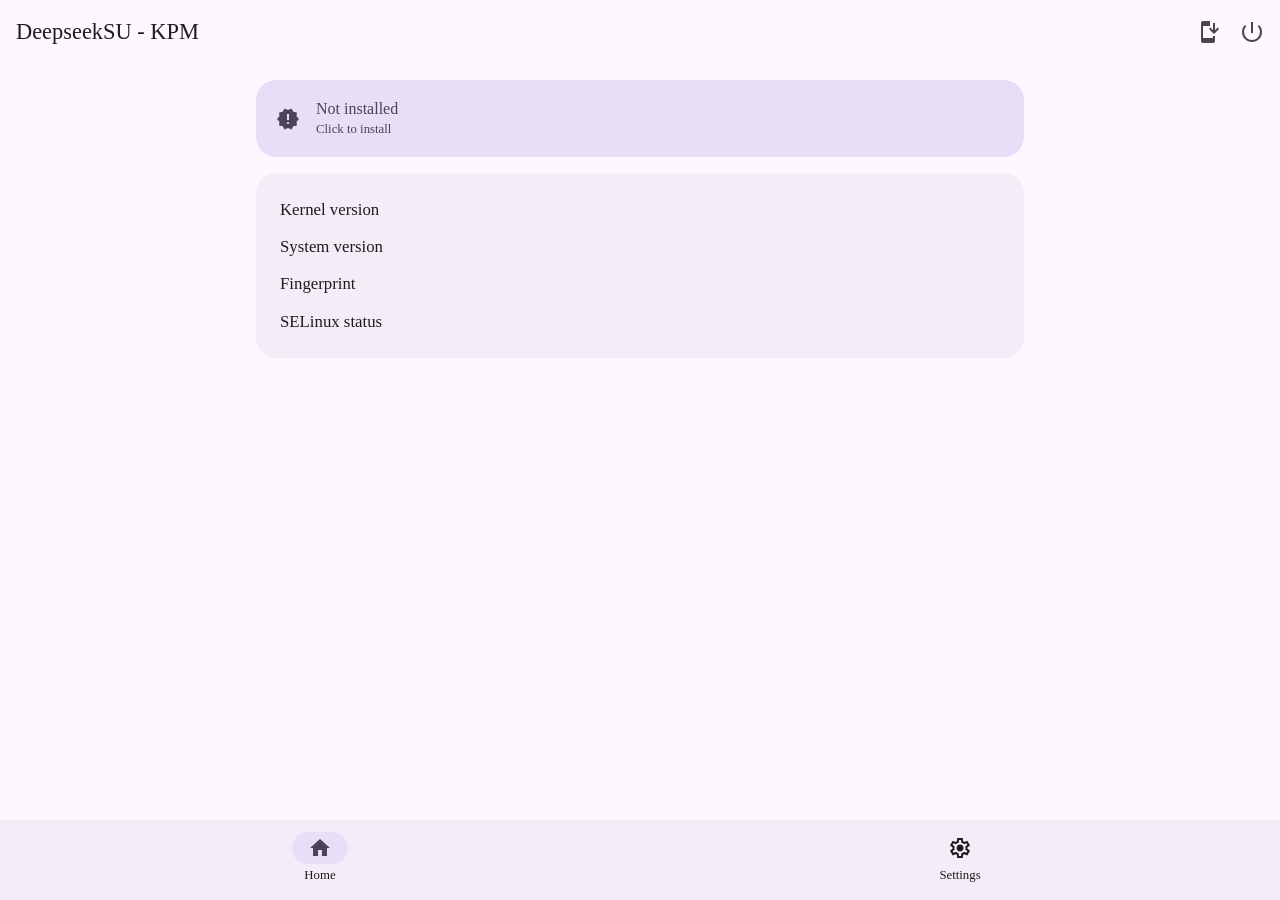
<file: manager/app/src/main/assets/kpmwebui/index.html>
<!doctype html><html lang="en"><head><meta charset="UTF-8"><meta name="viewport" content="width=device-width,initial-scale=1"><title>DeepseekSU</title><script type="module" crossorigin src="./assets/index-kOEYBfZC.js"></script><link rel="stylesheet" crossorigin href="./assets/index-Dz91ZdOE.css"></head><body><div id="splash" class="splash"><div class="splash-icon"><svg xmlns="http://www.w3.org/2000/svg" viewBox="0 0 1024 1024"><path d="M516.6 174.8c-14.6-.3-26.8 1.6-38.6 5.2-14 4.2-26.2 10.2-37.8 19.2-32.7 28-37.7 68.9-41.2 109.3-2.6 32.7-7.9 66.5-22.7 96.2-2.7 5-4.7 9.8-6.3 15.3l5.6 3a56 56 0 0 1 25.9 34.6q1.1 5 3.5 9.4a242 242 0 0 0 28-82q13.4 7.5 26 16 11.4 8.4 24 15a47 47 0 0 0 33.7.9c12.8-4.3 24.8-10.6 36.8-16.6 16.7-8.3 16.7-8.3 33.5-16.3 0 5.4 0 5.4 6.9 27.5l1 3.3A168 168 0 0 0 604 438c17.2-4.5 23.2-12 39.7-1.2 15.8 9.4 20.5 11.4 18 30.6-1.7 18.4-.6 28.2-2.8 41.4-3.8 18.8 19.8 7.9 45 21.7 1.5 3 1.5 3 1.1 6.5-6.4 14.2-12.1 18-17 21a153 153 0 0 1-35.7 15q-10 3.2-20.4 5.7-8.2 1.7-16.2 4.4c-12.8 4.6-25.7 11.7-31.8 24.6a43 43 0 0 0 2 28.3 63 63 0 0 0 30.4 25.2c1.2.3-2.2 44.5-17 49.6-7.4 2.7-26.9 11.3-47.3 19.2l-36 14V602c7.4-.6 150.3-44.2 167.6-54.7 4.5-3.2 6.5-4.7 7.4-10.3-7.4-2.1-32.8-9-42-8-2 3-2 3-3 10l9.8 2.6c-.7 5.3-13 8.3-18.5 10 .7-8.8-.8-19.8 3.7-27.7 7-10.3 8-19 8-31.3-.1-10.6 3-29 1-37.6-1-1.2-14-11.3-21.4-12.6-5.7 1-13.5 1.2-18.2 4.9q-6.6 8.1-13.3 16l-4.6 5.4-6 6.9c-8 8.5-9.9 15.6-10.9 27-.7 4.8-.7 4.8-3.6 9.4l-19-1a43 43 0 0 0-3 11c4.2 2.1 7.5 2.3 14 2a26 26 0 0 1-6 9c-4 .8-8 .5-12 0l1 7c.7 9.3.7 9.3-3 18l.4-11.2c-.4-3.4-1.7-8.8-6.4-8.8q.9-6.4 3-12.5c3.2-10 4.8-20.8 11.5-29.1 4.6-4.3 4.6-4.3 10-23.3 4-15.7 7.4-39.8-5.5-51.1-4.6-1.2-8.8 2.5-11.4 6l-3.4 4c-6.8 7.5-14.7 15-18.4 24.5-2.7 7.4-4.7 15-5.1 22.8a96 96 0 0 1-5 27.7l-2.4 7.2c-1.6 5.8-2.3 10.7-7.7 13.7-7.8 1.7-10.6 10-12.6 16.9-10.4 38 6.3-23.6-4 14.2-2-2.7-1.7-5.9-2-9q-.9-6.6 0-13a25 25 0 0 1 12-11c2.5-.7 3-.6 3-3-11.9-3-23-5.6-35.3-5.2l-2.7.2q.1-6.7-.7-13.4c-.9-7.7-1.5-14-2-23-.3-3.8-.8-7.3.7-10.9 1.8-3.1 1.5-7.2 1-10.7-1.6-2.7-3-4.7-3.6-7.8-1.4-9.3-1.6-19-5.7-27.7a13 13 0 0 0-8.4-5.6c-3.3.1-3.3.1-6.3 2.1-4.1 5.4-4.6 10.2-5 16.9-.3 7 0 14.4-2 21.2-1.5 3.8-2 8 0 11.6 7.8 15.3 6 32.6 7 49.3-10.7-4.4-4.7-1.2-4.8-10-.2-26.4-27.5 18.6-42.2-6-.8-3.4-1.6-5.7-.1-8.9a54 54 0 0 0 2.1-37.8 50 50 0 0 0-29-28.3 47 47 0 0 0-20.6-3.4c-3.5.4-5 .9-7.4 3.4-.5 3.3-.4 5.2 1.2 8.1C341 445.9 348 454 350 464a17 17 0 0 1-6 9c-4.8.8-9.2.7-14 0-7.7-9.2-11.5-20.5-17-31-3.3-.2-3.3-.2-7 0-6.6 3.9-9.6 12.6-11.9 19.6A54 54 0 0 0 300 502c8.8 13.8 20.9 18.7 36.1 23l3.2.8c3.3 1.5 4.2 3 5.7 6.2-16.5 6.4-30 9.8-37 13l-1 3a71 71 0 0 0 34.3 17c35.2 8.6 28.5 8.4 51.7 13l1 53c8.2 0 22.8-12 32-8.2a222 222 0 0 0 26 20.2c1.8-16.2 1-32.7 1-49 15.3 3.9 30.3 8.4 46 10v141c-1.3-.5-26.2-9-96.6-30-31.9-9.6-52.6-16.4-72.4-22-2.3-21.3-.6-33.1-3-45l-16-1q0 15.3.6 30.4c.5 8.9.5 17.8 1.4 26.6 4.7 4.1 11.7 5.3 17.6 7.2 5.4 1.7 10.7 3.5 16.3 4.4 1.4.2 42.1 51.8 42.1 64.4-5.4-4.8-11-9.6-15.7-15a460 460 0 0 1-27.4-33.4c-3-4.3-5.6-7.8-10.2-10.4-9.8-3.7-20.7-4.7-29.7-10.2-2-3.2-3-5.6-3.4-9.4a691 691 0 0 0-1.3-42.2c-.3-6.4-1.2-10.2-5.7-15-7.2-6.7-16-14.5-30.4-14.9-8 .4-12.4 2.4-18 8.2-6.4 7.6-7.6 13-7.3 23 .2 5.2-10.5-7-30-1.5a23 23 0 0 0-12.2 12.4c-3.6 12.8 1.4 25.5 7.3 36.7 1.6 2.8-10.8 4.1-16 17.7-1 7.4.2 14.1 4.7 20.3 15 21.4 41.5 30.3 64.1 41.6 29.7 15.3 59.6 30 92 38.6q9 2.4 18.5 2.7c5 0 9.9 0 14.7-1.2 15.4-6.1 19.6-12.1 22-19q11.4 1.6 22.7 3.5a479 479 0 0 0 158.1.8q6.6-1 13-1.7c3.3 0 3.3 0 5.2 2.4 5.2 9 11.4 14.8 21 19 35.8 14.8 65-5.6 98.7-18.4 23.7-8.9 50.5-23.5 85.3-42.7a64 64 0 0 0 23.6-19.6A28 28 0 0 0 835 733c-4-9.2-13.4-13.9-19-16q4.3-8.1 7-17c2.8-15.7-1.7-22.8-9-29.5-11.6-10.4-27-5.1-41-3.5a45 45 0 0 0-4.2-15.8Q763 641.3 752 638c-11.7-1.5-20.5 3-30.3 8.8a63 63 0 0 1-7.7 4.2c-13 1.8-24.6-18-46.9-6.3-14.4 9-14.4 9-22.3 42.5-7.7 33.2-15.9 68.3-38.8 94.8-.2-7.4 1.6-14 4-21 11.2-30.3 21.3-76.2 24.2-86.4 5.7-18.3 14.4-33.6 36.3-43a49 49 0 0 1 30.7 3.5A31 31 0 0 0 712 638a88 88 0 0 0 36.2-19.2l1.8-1.8a151 151 0 0 0 9.8-10.4c9.4-12.1 11.2-27.3 9.9-42.1-4.8-38.2-26.7-60.5-49.8-90-24.9-31.9-15.8-20.8-26.3-34.4-30.2-38.8-47.7-76.3-53.7-125.4-3-24.6-5-52.3-16-75l-.9-1.7a98 98 0 0 0-41-45 136 136 0 0 0-65.4-18.2m44 74.2q7.7 0 15.4 4a52 52 0 0 1 20.6 32.4A73 73 0 0 1 588 337a51 51 0 0 1-19-6c-1.6-2.3 0-4 1.3-6.1a44 44 0 0 0 4.2-30.4 26 26 0 0 0-10.8-14c-5.7-1.1-10.6-1.5-15.9 1.4-12.6 9.1-11.2 24.4-11.8 38.1-5.5-1.7-11.2-2.8-16-6-1.3-6.7-4.2-32 17-55.2q10.8-10 23.7-9.8m-106 4.3q5.9 0 10.8 2.3c11.6 7 17.4 19.3 21.4 31.8 2 8.3 1.4 17 1.2 25.6l-11 3c-.6-15.7-1.7-23.6-9.2-31.4-3.5-3.2-6.2-3.8-10.8-3.5-4.4.7-6.3 2.3-9 5.9-8.5 13.3-3 28 0 42-4.9 2.5-9.4 5-15 5a79 79 0 0 1-5-53.7 49 49 0 0 1 16-24.7q5-2.4 10.7-2.3m99.9 33.5 2.5.2c1.8 1.1 1.8 1.1 3 3 .4 3.1.5 5.1-1 8-3.2 1.6-5.7.8-9 0-1.4-2.8-1.3-4.9-1-8 1.6-2.5 3.2-3.2 5.5-3.2M460 289c2.6.4 2.6.4 5 1 .6 2.3.6 2.3 1 5l-2 3c-4.9-.9-4.9-.9-6-2-.2-2.4-.2-2.4 0-5zm38.5 29c6.7 0 13.7 1.7 19.7 4.1a272 272 0 0 0 42 15c22.6 6.4 22.6 6.4 26.8 12.9a24 24 0 0 1-1.7 17.7 21 21 0 0 1-10.5 10.1c-32.6 15.5 2.4-.8-51 25.1a49 49 0 0 1-35.4 5c-11.9-4.3-22-11.5-32.4-18.5a261 261 0 0 0-15.4-9.7c-6-4-11.3-9.7-13.6-16.7-.4-3.1-.4-3.1-.4-6.4l-.2-3.3c.7-4.2 2.6-6.5 5.6-9.3 14.8-8.4 52.6-22.7 54.7-23.6a32 32 0 0 1 11.8-2.3m66.5 33-.2 1.8c-.7 2.8-44.4 30.5-80.4 23.9-11.6-1.9-22.1-7.4-32.6-12.4q-4.8-2.4-9.8-4.3v2a96 96 0 0 0 37.5 30 61 61 0 0 0 43.8-2.8c8.1-4.1 19.8-10.3 36.5-24.8 2.9-2.7 5.5-5 9-6.7l2.2-.7v-2.4c0-2.6 0-2.6-1-3.6zm-123 75c1.9.5 1.9.5 4 2 2 6 2.3 9 4 32l-7 1c-.5-2.5-3.6-29.8-1-35m111 5c4.2 5 3 30.7-3 28-.5 3-1.2 6-.6 9-1.3 7.6-1.8 15.2-7.2 21a12 12 0 0 1-8.2 1c-2.4-1.4-2.4-1.4-4-4-.1-6.7 2-13 4-19.3 1.3-4 3.8-6.4 6-9.8-3-.6-3-2.3-2-6.9 1.3-2.8 2.7-5 4.8-7.4 24.8-28.7-25.2 29.2 5-5.7zm-206 4a35 35 0 0 1 24.8 10.3c9 9.7 12.9 21.1 12.6 34.3q-1.1 7.3-4.3 14.1c-8.5 25.6 53.5 77 21.8 73.6-5.9-2.6-7-6.3-9.9-11.7a1331 1331 0 0 1-26-47.6h-4l-1 4c2-.5 2 3.7 26 44.8 3 5 3 5 3 7.2-7-1-14.5-1.6-18.8-8-4.3-10-9.8-19.4-15.1-29-4.2-7.3-4.2-7.3-11.1-12-2.6-.5-2.6-.5-5.2-.5A37 37 0 0 1 316 504c-9.9-11.5-14-23-13-38 .7-5 1.8-9.2 6-12 6.9 8.6 11.7 25 15 28 8.6 1.4 17.3 1.1 26 1 1.5-5 5-9.1 8.2-13.2 2-3.2 2.8-5 2.8-8.8q-1.9-4.8-12-20.9c-2-3.1-2-3.1-2-5.1m282 16h2c-.5 6-.5 6-1 8l-3 2c-.2-4 0-6.6 2-10m-10 4c0 8-.5 13.7-5.7 20-1.6 2.5-1.5 4.1-1.3 7 4.4 2.8 8.5 5.7 14 5 2.4-3.6 2-4.7 1.7-8.9-.1-5.6-.1-5.6 1.7-7.8q5.9-3 9.6-8.3c4-.2-.1 24-.3 27.6-1.1 23.4-1.1 23.4-8.7 31.4h-2a50 50 0 0 0 3-12.2q.1-4-.7-7.9c-1.7-5.1-6-8.3-10.5-11.2-11.7-4.7-30-3.2-32.8 16.3v2h-1l-.3-6.8c.8-9 4.1-15.2 9.7-22l9.4-11.4C615.5 455 615.5 455 619 455m-164 11-1 4a44 44 0 0 1-15.5 1.7c-3.1-1.7-2.5-1.6-1.5-4.7q9-1 18-1m-10 11h5c2.2 15.6 3 31.3 4 47 1 2.4 1.7 2.8 4 3l13 2v2c-13.5.2-27.3-.6-39.5 6.3-4.6 5-4.8 11.2-5.5 17.7h-3c-.6-6.4-3.3-14.2.5-20a51 51 0 0 1 22.5-11c.2-14.1.2-14.1-.8-28.2q-.5-9.3-.2-18.8m176.1 44.7c-3 3.3-5 5-9.6 5.6-6 .2-10.4-.2-15.5-3.3-4.3-4-6.7-7.9-7.5-13.7q0-2.2.7-4.3.8-2.2 1.7-3.9c8.9-19.2 48.8-8.3 30.2 19.6M469 494q-.4 6.6 1 13c17.8 3.9 24.7 5.3 34 6 1.4-3.9 2.1-8 3-12-14-4.4-22-5.3-38-7m58 1c4 .6 7.3 1.4 11 3-.8 8-3.6 15.6-6.1 23.2L528 533c-7.7-.9-7.7-.9-10-2 .6-8 2.7-15.3 5-23zm69 8c-3.1 2.8-3.1 7.4-2 11s4.5 6.7 8 8c4.1 1.5 9.5 1.4 13-1.2 1.8-1.2 3.7-4 2.7-5.8-.7-1.2-4-.7-4-.7-3.8 2.1-6.7 3.4-10.7 1.7-8.4-3.6-1.7-11.2-7-13m-12 9 6 11.5c1.7 4.3.2 7-1.5 11.1-16.2 34.5-18 36.8-35.5 42.4 3.6-18.4 5.5-28.8 17-46 3.8-5.7 6-9 14-19m-284 4q-4.6 5.6-9.7 11c-18 19.1-30.6 35-27.3 65a51 51 0 0 0 20.2 31.2c14 9 31.8 16.6 48.7 13.4a42 42 0 0 0 25.6-21.3 32 32 0 0 0 1.7-23c-4.7-9.2-4.7-9.2-24.4-17.3-12.9-5.3-27.7-9.9-36.4-21.3-8-15.6-.7-16 11.6-19.7 3.8-1.4 9-2.2 11-6-9.3-4.4-16.2-8.8-21-12m326 8 2.2.8c.2 10.3-1 19.9-2.2 30.2q-9 2.5-18 4l2-26c12.8-6 9.3-4.1 13.5-7 1-.5 2.5-2 2.5-2m-111.7 11.9c5 0 8.8 1.6 13.7 4.1v2c-5.8-1-10.8-2-16-5-.2-1.5 1.1-1 2.3-1.1M470 537h3c1.6 3.2 1 6.4 1 10a13 13 0 0 1-4-10m-13 6 5 1a152 152 0 0 1 3 39l-5-1c-1-13-3.1-26-3-39m46 0 4 1c-5.7 14.3-8.1 31.4-12.8 45.5L490 588a321 321 0 0 1 13-45m-65 1c2.3 6.9 2.1 25.6 2 33h-4c-2.9-23-2.9-23-2-31 1.3-1.7 2-2 4-2m74 1a80 80 0 0 1 14 3v2h-8a231 231 0 0 1-9.2 31.7L506 590h-6c.6-7.7 11.3-43 12-45m18 6h4c-3.4 11-4.2 23.8-10 34-.4 0-1-1.3-3-.9.6-6 3.2-21.5 9-33.1m225 79 10 4v-13c-4.3 0-7.4 6-10 9M408 734c31.3 9.7 63.1 18.4 94.1 29.1 8.6 2.7 16.7-1.8 24.5-5 23.2-9.8 43.7-16.7 59.4-23.4 2-.7 2-.7 6-.7a49 49 0 0 1-20.6 31.2c-11 8.6-24.5 12-37.2 16.9-5 1.4-10.3 1.8-15.5 2.3-34.6 3-67.3-6.7-94-29.1A80 80 0 0 1 408 736Z"/></svg></div></div><div class="root_layout" unresolved><div class="top-bar"><div class="top-bar-content"><md-icon-button flip-icon-in-rtl="true" class="search-bg" id="back-btn"><md-icon><svg xmlns="http://www.w3.org/2000/svg" viewBox="0 -960 960 960"><path d="m313-440 224 224-57 56-320-320 320-320 57 56-224 224h487v80H313Z"/></svg></md-icon></md-icon-button><div class="title search-bg" slot="headline">KPatch Next</div><div class="top-bar-trailing-icon" id="home-icon"><md-icon-button id="patch-btn"><md-icon><svg xmlns="http://www.w3.org/2000/svg" viewBox="0 0 24 24"><g><rect fill="none" height="24" width="24"/></g><g><g><path d="M17,18H7V6h7V1H7C5.9,1,5,1.9,5,3v18c0,1.1,0.9,2,2,2h10c1.1,0,2-0.9,2-2v-5h-2V18z"/><polygon points="18,14 23,9 21.59,7.59 19,10.17 19,3 17,3 17,10.17 14.41,7.59 13,9"/></g></g></svg></md-icon></md-icon-button><md-icon-button id="reboot-btn"><md-icon><svg xmlns="http://www.w3.org/2000/svg" viewBox="0 -960 960 960"><path d="M480-80q-83 0-156-31.5T197-197q-54-54-85.5-127T80-480q0-84 31.5-156.5T197-763l56 56q-44 44-68.5 102T160-480q0 134 93 227t227 93q134 0 227-93t93-227q0-67-24.5-125T707-707l56-56q54 54 85.5 126.5T880-480q0 83-31.5 156T763-197q-54 54-127 85.5T480-80Zm-40-360v-440h80v440h-80Z"/></svg></md-icon></md-icon-button><md-menu id="reboot-menu" anchor="reboot-btn"><md-menu-item id="reboot" data-reason="" data-i18n="title_reboot">Reboot</md-menu-item><md-menu-item id="reboot" data-reason="recovery" data-i18n="title_reboot_recovery">Reboot to Recovery</md-menu-item><md-menu-item id="reboot" data-reason="bootloader" data-i18n="title_reboot_bootloader">Reboot to Bootloader</md-menu-item><md-menu-item id="reboot" data-reason="download" data-i18n="title_reboot_download">Reboot to Download</md-menu-item><md-menu-item id="reboot" data-reason="edl" data-i18n="title_reboot_edl">Reboot to EDL</md-menu-item></md-menu></div><div class="top-bar-trailing-icon" id="kpm-icon" style="display:none"><md-icon-button class="search-bg" id="kpm-search-btn"><md-icon><svg xmlns="http://www.w3.org/2000/svg" viewBox="0 -960 960 960"><path d="M784-120 532-372q-30 24-69 38t-83 14q-109 0-184.5-75.5T120-580q0-109 75.5-184.5T380-840q109 0 184.5 75.5T640-580q0 44-14 83t-38 69l252 252-56 56ZM380-400q75 0 127.5-52.5T560-580q0-75-52.5-127.5T380-760q-75 0-127.5 52.5T200-580q0 75 52.5 127.5T380-400Z"/></svg></md-icon></md-icon-button><md-icon-button id="kpm-menu-btn"><md-icon><svg xmlns="http://www.w3.org/2000/svg" viewBox="0 -960 960 960"><path d="M480-160q-33 0-56.5-23.5T400-240q0-33 23.5-56.5T480-320q33 0 56.5 23.5T560-240q0 33-23.5 56.5T480-160Zm0-240q-33 0-56.5-23.5T400-480q0-33 23.5-56.5T480-560q33 0 56.5 23.5T560-480q0 33-23.5 56.5T480-400Zm0-240q-33 0-56.5-23.5T400-720q0-33 23.5-56.5T480-800q33 0 56.5 23.5T560-720q0 33-23.5 56.5T480-640Z"/></svg></md-icon></md-icon-button><md-menu id="kpm-menu" anchor="kpm-menu-btn"><md-menu-item id="refresh-kpm-list-menu" data-i18n="button_refresh">Refresh</md-menu-item></md-menu></div><div id="kpm-search-bar" class="top-search-bar"><md-outlined-text-field id="kpm-search-input"><md-icon slot="leading-icon"><svg xmlns="http://www.w3.org/2000/svg" viewBox="0 -960 960 960"><path d="M784-120 532-372q-30 24-69 38t-83 14q-109 0-184.5-75.5T120-580q0-109 75.5-184.5T380-840q109 0 184.5 75.5T640-580q0 44-14 83t-38 69l252 252-56 56ZM380-400q75 0 127.5-52.5T560-580q0-75-52.5-127.5T380-760q-75 0-127.5 52.5T200-580q0 75 52.5 127.5T380-400Z"/></svg></md-icon><md-icon slot="trailing-icon" id="close-kpm-search-btn"><svg xmlns="http://www.w3.org/2000/svg" viewBox="0 -960 960 960"><path d="m256-200-56-56 224-224-224-224 56-56 224 224 224-224 56 56-224 224 224 224-56 56-224-224-224 224Z"/></svg></md-icon></md-outlined-text-field></div><div class="top-bar-trailing-icon" id="exclude-icon" style="display:none"><md-icon-button class="search-bg" id="search-btn"><md-icon><svg xmlns="http://www.w3.org/2000/svg" viewBox="0 -960 960 960"><path d="M784-120 532-372q-30 24-69 38t-83 14q-109 0-184.5-75.5T120-580q0-109 75.5-184.5T380-840q109 0 184.5 75.5T640-580q0 44-14 83t-38 69l252 252-56 56ZM380-400q75 0 127.5-52.5T560-580q0-75-52.5-127.5T380-760q-75 0-127.5 52.5T200-580q0 75 52.5 127.5T380-400Z"/></svg></md-icon></md-icon-button><md-icon-button id="exclude-menu-btn"><md-icon><svg xmlns="http://www.w3.org/2000/svg" viewBox="0 -960 960 960"><path d="M480-160q-33 0-56.5-23.5T400-240q0-33 23.5-56.5T480-320q33 0 56.5 23.5T560-240q0 33-23.5 56.5T480-160Zm0-240q-33 0-56.5-23.5T400-480q0-33 23.5-56.5T480-560q33 0 56.5 23.5T560-480q0 33-23.5 56.5T480-400Zm0-240q-33 0-56.5-23.5T400-720q0-33 23.5-56.5T480-800q33 0 56.5 23.5T560-720q0 33-23.5 56.5T480-640Z"/></svg></md-icon></md-icon-button><md-menu id="exclude-menu" anchor="exclude-menu-btn"><md-menu-item id="refresh-app-list" data-i18n="button_refresh">Refresh</md-menu-item><md-menu-item><label slot="headline" for="show-system-app" data-i18n="label_show_system_app">Show system app</label><md-checkbox slot="end" id="show-system-app"></md-checkbox></md-menu-item></md-menu></div><div id="app-search-bar" class="top-search-bar"><md-outlined-text-field id="app-search-input"><md-icon slot="leading-icon"><svg xmlns="http://www.w3.org/2000/svg" viewBox="0 -960 960 960"><path d="M784-120 532-372q-30 24-69 38t-83 14q-109 0-184.5-75.5T120-580q0-109 75.5-184.5T380-840q109 0 184.5 75.5T640-580q0 44-14 83t-38 69l252 252-56 56ZM380-400q75 0 127.5-52.5T560-580q0-75-52.5-127.5T380-760q-75 0-127.5 52.5T200-580q0 75 52.5 127.5T380-400Z"/></svg></md-icon><md-icon slot="trailing-icon" id="close-app-search-btn"><svg xmlns="http://www.w3.org/2000/svg" viewBox="0 -960 960 960"><path d="m256-200-56-56 224-224-224-224 56-56 224 224 224-224 56 56-224 224 224 224-56 56-224-224-224 224Z"/></svg></md-icon></md-outlined-text-field></div></div></div><div class="content"><div id="home-page" class="page active"><div class="page-content"><div class="card home-card warning-card content-padding hidden" id="not-installed"><md-ripple></md-ripple><md-icon class="leading-icon"><svg xmlns="http://www.w3.org/2000/svg" viewBox="0 -960 960 960"><path d="m344-60-76-128-144-32 14-148-98-112 98-112-14-148 144-32 76-128 136 58 136-58 76 128 144 32-14 148 98 112-98 112 14 148-144 32-76 128-136-58-136 58Zm136-220q17 0 28.5-11.5T520-320q0-17-11.5-28.5T480-360q-17 0-28.5 11.5T440-320q0 17 11.5 28.5T480-280Zm-40-160h80v-240h-80v240Z"/></svg></md-icon><div class="home-card-text"><div class="home-card-title" data-i18n="status_not_installed">Not installed</div><div class="home-card-subtitle" data-i18n="button_install">Click to install</div></div></div><div class="card home-card content-padding hidden" id="working"><md-ripple></md-ripple><md-icon class="leading-icon"><svg xmlns="http://www.w3.org/2000/svg" viewBox="0 -960 960 960"><path d="m424-296 282-282-56-56-226 226-114-114-56 56 170 170Zm56 216q-83 0-156-31.5T197-197q-54-54-85.5-127T80-480q0-83 31.5-156T197-763q54-54 127-85.5T480-880q83 0 156 31.5T763-763q54 54 85.5 127T880-480q0 83-31.5 156T763-197q-54 54-127 85.5T480-80Z"/></svg></md-icon><div class="home-card-text"><div class="home-card-title" data-i18n="status_working">Working</div><div class="home-card-subtitle" id="version"></div></div><md-text-button id="uninstall" data-i18n="button_uninstall">Uninstall</md-text-button></div><div class="card info-card content-padding" id="info"><div class="info"><div slot="title" data-i18n="info_kernel_version">Kernel version</div><div slot="detail" id="kernel-release"></div></div><div class="info"><div slot="title" data-i18n="info_system_version">System version</div><div slot="detail" id="system"></div></div><div class="info"><div slot="title" data-i18n="info_fingerprint">Fingerprint</div><div slot="detail" id="fingerprint"></div></div><div class="info"><div slot="title" data-i18n="info_selinux_status">SELinux status</div><div slot="detail" id="selinux"></div></div></div></div></div><div id="kpm-page" class="page"><div class="page-content"><div class="module-list content-padding fab-padding" id="kpm-list"></div><div class="empty-list" id="kpm-empty-msg" data-i18n="msg_no_module_loaded">No module loaded</div></div><div class="fab-container"><md-fab variant="primary" aria-label="load" id="load"><md-icon slot="icon"><svg xmlns="http://www.w3.org/2000/svg" viewBox="0 -960 960 960"><path d="M440-120v-320H120v-80h320v-320h80v320h320v80H520v320h-80Z"/></svg></md-icon></md-fab></div></div><div id="exclude-page" class="page"><div class="page-content"><div class="app-list" id="app-list"></div><div class="empty-list" id="exclude-empty-msg" data-i18n="msg_no_app_found">No app found</div></div></div><div id="settings-page" class="page"><div class="page-content"><div class="list-group"><label class="list-item installed-only" id="rehook"><md-ripple></md-ripple><md-icon><svg xmlns="http://www.w3.org/2000/svg" viewBox="0 -960 960 960"><path d="M440-120q-100 0-170-70t-70-170v-240l200 200-56 57-64-64v47q0 66 47 113t113 47q66 0 113-47t47-113v-127q-36-14-58-44.5T520-600q0-38 22-68.5t58-44.5v-167h80v167q36 14 58 44.5t22 68.5q0 38-22 69t-58 44v127q0 100-70 170t-170 70Zm200-440q17 0 28.5-11.5T680-600q0-17-11.5-28.5T640-640q-17 0-28.5 11.5T600-600q0 17 11.5 28.5T640-560Zm0-40Z"/></svg></md-icon><div class="list-item-content"><div slot="headline" data-i18n="title_rehook_syscall">Rehook Syscall</div></div><div class="list-item-trailing"><md-switch selected="selected"></md-switch></div></label><div class="list-item" id="language"><md-ripple></md-ripple><md-icon><svg xmlns="http://www.w3.org/2000/svg" viewBox="0 -960 960 960"><path d="m476-80 182-480h84L924-80h-84l-43-122H603L560-80h-84ZM160-200l-56-56 202-202q-35-35-63.5-80T190-640h84q20 39 40 68t48 58q33-33 68.5-92.5T484-720H40v-80h280v-80h80v80h280v80H564q-21 72-63 148t-83 116l96 98-30 82-122-125-202 201Zm468-72h144l-72-204-72 204Z"/></svg></md-icon><div class="list-item-content"><div slot="headline" data-i18n="title_language">Language</div><div slot="detail" id="current-language"></div></div></div></div></div></div><div id="patch-page" class="page"><div class="page-content"><div class="card content-padding patch-only animated animate-hidden" id="kpimg"><div class="card-title" slot="headline">kpimg</div><div id="kpimg-version"></div><div id="kpimg-time"></div><div id="kpimg-config"></div></div><div class="card content-padding animated animate-hidden" id="bootimg"><div class="card-title" slot="headline">bootimg</div><div id="bootimg-slot"></div><div id="bootimg-device"></div></div><div class="card content-padding animated animate-hidden" id="kernel"><div class="card-title" slot="headline" data-i18n="title_kernel">Kernel</div><div id="kernel-info"></div></div><div class="switch-card content-padding patch-only"><label><div data-i18n="label_flash_to_device">Flash to device</div><md-switch selected="selected" id="flash-to-device"></md-switch></label><md-ripple></md-ripple></div><div class="module-list content-padding patch-only" id="kpm-embed-list"></div><div class="trailing-btn content-padding" id="patch-options"><md-filled-button class="patch-only" id="embed" data-i18n="button_embed_kpm">Embed KPM</md-filled-button><md-filled-button class="patch-only" id="start" data-i18n="button_start">Start</md-filled-button><md-filled-button class="unpatch-only" id="unpatch" data-i18n="button_unpatch">UnPatch</md-filled-button></div><div class="output-terminal content-padding" id="patch-terminal"></div></div><div class="fab-container"><md-fab variant="primary" aria-label="reboot" id="reboot-fab"><md-icon slot="icon"><svg xmlns="http://www.w3.org/2000/svg" viewBox="0 -960 960 960"><path d="M480-80q-75 0-140.5-28.5t-114-77q-48.5-48.5-77-114T120-440h80q0 117 81.5 198.5T480-160q117 0 198.5-81.5T760-440q0-117-81.5-198.5T480-720h-6l62 62-56 58-160-160 160-160 56 58-62 62h6q75 0 140.5 28.5t114 77q48.5 48.5 77 114T840-440q0 75-28.5 140.5t-77 114q-48.5 48.5-114 77T480-80Z"/></svg></md-icon></md-fab></div></div></div><div class="bottom-bar"><div class="bottom-bar-item" id="home" selected="selected"><md-icon><svg xmlns="http://www.w3.org/2000/svg" viewBox="0 0 24 24"><path d="M0 0h24v24H0V0z" fill="none"/><path d="M12 5.69l5 4.5V18h-2v-6H9v6H7v-7.81l5-4.5M12 3L2 12h3v8h6v-6h2v6h6v-8h3L12 3z"/></svg></md-icon><md-icon slot="selected"><svg xmlns="http://www.w3.org/2000/svg" viewBox="0 0 24 24"><path d="M0 0h24v24H0z" fill="none"/><path d="M10 20v-6h4v6h5v-8h3L12 3 2 12h3v8z"/></svg></md-icon><div class="bottom-bar-item-text" data-i18n="title_home">Home</div></div><div class="bottom-bar-item installed-only" id="KPM"><md-icon><svg xmlns="http://www.w3.org/2000/svg" viewBox="0 0 24 24"><path d="M0 0h24v24H0V0z" fill="none"/><path d="M22.61 18.99l-9.08-9.08c.93-2.34.45-5.1-1.44-7C9.79.61 6.21.4 3.66 2.26L7.5 6.11 6.08 7.52 2.25 3.69C.39 6.23.6 9.82 2.9 12.11c1.86 1.86 4.57 2.35 6.89 1.48l9.11 9.11c.39.39 1.02.39 1.41 0l2.3-2.3c.4-.38.4-1.01 0-1.41zm-3 1.6l-9.46-9.46c-.61.45-1.29.72-2 .82-1.36.2-2.79-.21-3.83-1.25C3.37 9.76 2.93 8.5 3 7.26l3.09 3.09 4.24-4.24-3.09-3.09c1.24-.07 2.49.37 3.44 1.31 1.08 1.08 1.49 2.57 1.24 3.96-.12.71-.42 1.37-.88 1.96l9.45 9.45-.88.89z"/></svg></md-icon><md-icon slot="selected"><svg xmlns="http://www.w3.org/2000/svg" viewBox="0 0 24 24"><path clip-rule="evenodd" d="M0 0h24v24H0z" fill="none"/><path d="M22.7 19l-9.1-9.1c.9-2.3.4-5-1.5-6.9-2-2-5-2.4-7.4-1.3L9 6 6 9 1.6 4.7C.4 7.1.9 10.1 2.9 12.1c1.9 1.9 4.6 2.4 6.9 1.5l9.1 9.1c.4.4 1 .4 1.4 0l2.3-2.3c.5-.4.5-1.1.1-1.4z"/></svg></md-icon><div class="bottom-bar-item-text" data-i18n="title_kpmodule">KPModule</div></div><div class="bottom-bar-item installed-only" id="exclude"><md-icon><svg xmlns="http://www.w3.org/2000/svg" viewBox="0 -960 960 960"><path d="m754-318-60-62q12-32 19-66.5t7-69.5v-189l-240-90-146 55-62-62 208-78 320 120v244q0 51-11.5 101T754-318Zm38 262L662-186q-38 39-84.5 65.5T480-80q-139-35-229.5-159.5T160-516v-172L56-792l56-56 736 736-56 56ZM423-425Zm91-135Zm-34 396q35-11 67-31t59-47L240-608v92q0 121 68 220t172 132Z"/></svg></md-icon><md-icon slot="selected"><svg xmlns="http://www.w3.org/2000/svg" viewBox="0 -960 960 960"><path d="M754-318 272-802l208-78 320 120v244q0 51-11.5 101T754-318Zm38 262L662-186q-38 39-84.5 65.5T480-80q-139-35-229.5-159.5T160-516v-172L56-792l56-56 736 736-56 56Z"/></svg></md-icon><div class="bottom-bar-item-text" data-i18n="title_exclude">Exclude</div></div><div class="bottom-bar-item" id="settings"><md-icon><svg xmlns="http://www.w3.org/2000/svg" viewBox="0 -960 960 960"><path d="m370-80-16-128q-13-5-24.5-12T307-235l-119 50L78-375l103-78q-1-7-1-13.5v-27q0-6.5 1-13.5L78-585l110-190 119 50q11-8 23-15t24-12l16-128h220l16 128q13 5 24.5 12t22.5 15l119-50 110 190-103 78q1 7 1 13.5v27q0 6.5-2 13.5l103 78-110 190-118-50q-11 8-23 15t-24 12L590-80H370Zm70-80h79l14-106q31-8 57.5-23.5T639-327l99 41 39-68-86-65q5-14 7-29.5t2-31.5q0-16-2-31.5t-7-29.5l86-65-39-68-99 42q-22-23-48.5-38.5T533-694l-13-106h-79l-14 106q-31 8-57.5 23.5T321-633l-99-41-39 68 86 64q-5 15-7 30t-2 32q0 16 2 31t7 30l-86 65 39 68 99-42q22 23 48.5 38.5T427-266l13 106Zm42-180q58 0 99-41t41-99q0-58-41-99t-99-41q-59 0-99.5 41T342-480q0 58 40.5 99t99.5 41Zm-2-140Z"/></svg></md-icon><md-icon slot="selected"><svg xmlns="http://www.w3.org/2000/svg" viewBox="0 -960 960 960"><path d="m370-80-16-128q-13-5-24.5-12T307-235l-119 50L78-375l103-78q-1-7-1-13.5v-27q0-6.5 1-13.5L78-585l110-190 119 50q11-8 23-15t24-12l16-128h220l16 128q13 5 24.5 12t22.5 15l119-50 110 190-103 78q1 7 1 13.5v27q0 6.5-2 13.5l103 78-110 190-118-50q-11 8-23 15t-24 12L590-80H370Zm112-260q58 0 99-41t41-99q0-58-41-99t-99-41q-59 0-99.5 41T342-480q0 58 40.5 99t99.5 41Z"/></svg></md-icon><div class="bottom-bar-item-text" data-i18n="title_settings">Settings</div></div></div></div><div class="dialog-wrapper" unresolved><md-dialog class="text-field-dialog" id="control-dialog"><div slot="headline" data-i18n="title_control_kpmodule">Control KPModule</div><div slot="content"><div data-i18n="label_input_control_parameters">Input control parameters:</div><md-outlined-text-field label="Parameters" data-i18n="label_parameters"></md-outlined-text-field></div><div slot="actions"><md-text-button class="cancel" data-i18n="button_cancel">Cancel</md-text-button><md-filled-button class="confirm" disabled="disabled" data-i18n="button_ok">OK</md-filled-button></div></md-dialog><md-dialog id="load-dialog"><div slot="headline" data-i18n="title_kpmodule">KPModule</div><div slot="content"><div id="load-module-msg"></div><label class="checkbox-item"><md-checkbox></md-checkbox><span data-i18n="label_load_temporarily">Load temporarily</span></label></div><div slot="actions"><md-text-button class="cancel" data-i18n="button_cancel">Cancel</md-text-button><md-text-button class="confirm" data-i18n="button_load">Load</md-text-button></div></md-dialog><md-dialog id="unload-dialog"><div slot="headline" data-i18n="title_kpmodule">KPModule</div><div slot="content"></div><div slot="actions"><md-text-button class="cancel" data-i18n="button_cancel">Cancel</md-text-button><md-text-button class="confirm" data-i18n="button_unload">Unload</md-text-button></div></md-dialog><md-dialog class="text-field-dialog" id="kpm-option-dialog"><div slot="headline" data-i18n="title_control_kpmodule">Control KPModule</div><div slot="content"><md-outlined-select label="Trigger Event" id="kpm-event-select" data-i18n="label_trigger_event"><md-select-option value="paging-init"><div slot="headline">paging-init</div></md-select-option><md-select-option value="pre-kernel-init"><div slot="headline">pre-kernel-init</div></md-select-option><md-select-option value="post-kernel-init"><div slot="headline">post-kernel-init</div></md-select-option></md-outlined-select><md-outlined-text-field label="Parameters" id="kpm-args-input" data-i18n="label_parameters"></md-outlined-text-field></div><div slot="actions"><md-text-button class="cancel" data-i18n="button_cancel">Cancel</md-text-button><md-filled-button class="confirm" data-i18n="button_ok">OK</md-filled-button></div></md-dialog><md-dialog id="language-dialog"><div slot="headline" data-i18n="title_select_language">Select Language</div><div slot="content"><form id="language-form" method="dialog"></form></div><div slot="actions"><md-text-button class="cancel" value="cancel" data-i18n="button_cancel">Cancel</md-text-button></div></md-dialog></div></body></html>
</file>
<file: manager/app/src/main/assets/kpmwebui/assets/index-Dz91ZdOE.css>
@import"https://mui.kernelsu.org/internal/insets.css";@import"https://mui.kernelsu.org/internal/colors.css";:root{--top-inset: var(--window-inset-top, 0px);--bottom-inset: var(--window-inset-bottom, 0px);--md-focus-ring-color: #00000000;--md-sys-color-primary: var(--primary, #6750A4);--md-sys-color-on-primary: var(--onPrimary, #FFFFFF);--md-sys-color-primary-container: var(--primaryContainer, #EADDFF);--md-sys-color-on-primary-container: var(--onPrimaryContainer, #4F378B);--md-sys-color-secondary: var(--secondary, #625B71);--md-sys-color-on-secondary: var(--onSecondary, #FFFFFF);--md-sys-color-secondary-container: var(--secondaryContainer, #E8DEF8);--md-sys-color-on-secondary-container: var(--on-secondaryContainer, #4A4458);--md-sys-color-tertiary: var(--tertiary, #7D5260);--md-sys-color-on-tertiary: var(--onTertiary, #FFFFFF);--md-sys-color-tertiary-container: var(--tertiaryContainer, #FFD8E4);--md-sys-color-on-tertiary-container: var(--onTertiaryContainer, #633B48);--md-sys-color-error: var(--error, #B3261E);--md-sys-color-on-error: var(--onError, #FFFFFF);--md-sys-color-error-container: var(--errorContainer, #F9DEDC);--md-sys-color-on-error-container: var(--onErrorContainer, #8C1D18);--md-sys-color-background: var(--background, #FEF7FF);--md-sys-color-on-background: var(--onBackground, #1D1B20);--md-sys-color-surface: var(--surface, #FEF7FF);--md-sys-color-on-surface: var(--onSurface, #1D1B20);--md-sys-color-surface-variant: var(--surfaceVariant, #E7E0EC);--md-sys-color-on-surface-variant: var(--onSurfaceVariant, #49454F);--md-sys-color-outline: var(--outline, #79747E);--md-sys-color-outline-variant: var(--outlineVariant, #CAC4D0);--md-sys-color-shadow: var(--shadow, #000000);--md-sys-color-inverse-surface: var(--inverseSurface, #322F35);--md-sys-color-inverse-on-surface: var(--inverseOnSurface, #F5EFF7);--md-sys-color-inverse-primary: var(--inversePrimary, #D0BCFF);--md-sys-color-surface-bright: var(--surfaceBright, #FEF7FF);--md-sys-color-surface-dim: var(--surfaceDim, #DED8E1);--md-sys-color-tonal-surface: var(--tonalSurface, #F3EDF7);--md-sys-color-surface-container: var(--surfaceContainer, #F3EDF7);--md-sys-color-surface-container-lowest: var(--surfaceContainerLowest, #FFFFFF);--md-sys-color-surface-container-low: var(--surfaceContainerLow, #F7F2FA);--md-sys-color-surface-container-high: var(--surfaceContainerHigh, #ECE6F0);--md-sys-color-surface-container-highest: var(--surfaceContainerHighest, #E6E0E9);--md-sys-color-primary-fixed: var(--md-sys-color-primary-container);--md-sys-color-on-primary-fixed: var(--md-sys-color-on-primary-container)}@media(prefers-color-scheme:dark){:root{--md-sys-color-primary: var(--primary, #D0BCFF);--md-sys-color-on-primary: var(--onPrimary, #381E72);--md-sys-color-primary-container: var(--primaryContainer, #4F378B);--md-sys-color-on-primary-container: var(--onPrimaryContainer, #EADDFF);--md-sys-color-secondary: var(--secondary, #CCC2DC);--md-sys-color-on-secondary: var(--onSecondary, #332D41);--md-sys-color-secondary-container: var(--secondaryContainer, #4A4458);--md-sys-color-on-secondary-container: var(--onSecondaryContainer, #E8DEF8);--md-sys-color-tertiary: var(--tertiary, #EFB8C8);--md-sys-color-on-tertiary: var(--onTertiary, #492532);--md-sys-color-tertiary-container: var(--tertiaryContainer, #633B48);--md-sys-color-on-tertiary-container: var(--onTertiaryContainer, #FFD8E4);--md-sys-color-error: var(--error, #F2B8B5);--md-sys-color-on-error: var(--onError, #601410);--md-sys-color-error-container: var(--errorContainer, #8C1D18);--md-sys-color-on-error-container: var(--onErrorContainer, #F9DEDC);--md-sys-color-background: var(--background, #141218);--md-sys-color-on-background: var(--onBackground, #E6E0E9);--md-sys-color-surface: var(--surface, #141218);--md-sys-color-on-surface: var(--onSurface, #E6E0E9);--md-sys-color-surface-variant: var(--surfaceVariant, #49454F);--md-sys-color-on-surface-variant: var(--onSurfaceVariant, #CAC4D0);--md-sys-color-outline: var(--outline, #938F99);--md-sys-color-outline-variant: var(--outlineVariant, #49454F);--md-sys-color-shadow: var(--shadow, #000000);--md-sys-color-inverse-surface: var(--inverseSurface, #E6E0E9);--md-sys-color-inverse-on-surface: var(--inverseOnSurface, #322F35);--md-sys-color-inverse-primary: var(--inversePrimary, #6750A4);--md-sys-color-surface-bright: var(--surfaceBright, #3B383E);--md-sys-color-surface-dim: var(--surfaceDim, #141218);--md-sys-color-tonal-surface: var(--tonalSurface, #211F26);--md-sys-color-surface-container: var(--surfaceContainer, #211F26);--md-sys-color-surface-container-lowest: var(--surfaceContainerLowest, #0F0D13);--md-sys-color-surface-container-low: var(--surfaceContainerLow, #1D1B20);--md-sys-color-surface-container-high: var(--surfaceContainerHigh, #2B2930);--md-sys-color-surface-container-highest: var(--surfaceContainerHighest, #36343B);--md-sys-color-primary-fixed: var(--md-sys-color-on-primary-container);--md-sys-color-on-primary-fixed: var(--md-sys-color-on-primary)}}body{background-color:var(--md-sys-color-surface);color:var(--md-sys-color-on-surface);padding-top:var(--top-inset);margin:0;font-size:16px;height:100vh;overflow:hidden;box-sizing:border-box}.splash{position:fixed;width:100vw;height:100vh;display:flex;justify-content:center;align-items:center;background-color:var(--md-sys-color-surface);z-index:99;opacity:1;transition:opacity .3s ease}.splash.exit{opacity:0;pointer-events:none}.splash-icon{border-radius:50%;background-color:var(--md-sys-color-primary-fixed);transition:opacity .05s ease;opacity:0}.splash-icon svg{width:min(45vw,240px);height:auto;fill:var(--md-sys-color-on-primary-fixed)}.splash-icon.show{opacity:1}.root_layout{width:100%;max-width:768px;height:100%;display:flex;flex-direction:column;align-items:center;margin:0 auto}.top-bar{width:100vw;position:fixed;padding-top:var(--top-inset);top:0;left:0;z-index:2;background-color:var(--md-sys-color-surface)}.top-bar-content{font-size:1.4em;height:64px;display:flex;align-items:center;width:100%;padding:0 8px;box-sizing:border-box}.title{flex-grow:1;padding:0 8px;box-sizing:border-box}.top-bar-trailing-icon{position:relative;display:flex;gap:4px}.top-search-bar{position:fixed;height:64px;top:var(--top-inset);left:10px;min-width:200px;width:70%;opacity:0;transition:all .3s ease;pointer-events:none}[dir=rtl] .top-search-bar{left:unset;right:10px}.top-search-bar.show{width:calc(100% - 64px);opacity:1;pointer-events:auto}.top-search-bar md-outlined-text-field{height:100%}.search-bg{transition:opacity .3s ease}.search-bg.hide{opacity:0}.content{width:100%;max-width:100%;flex:1;margin-top:64px;margin-bottom:calc(80px + var(--bottom-inset));position:relative;box-sizing:border-box;transition:margin-bottom .3s ease}.content.no-bottom-bar{margin-bottom:var(--bottom-inset)}.page{opacity:0;transition:opacity .24s ease;pointer-events:none;position:absolute;top:0;left:0;width:100%;height:100%;z-index:0}.page-content{width:100%;height:100%;display:flex;flex-direction:column;align-items:center;gap:16px;overflow-y:auto;padding:16px 0;box-sizing:border-box;scroll-behavior:smooth;overscroll-behavior-y:contain}.ptr-indicator{position:absolute;top:-48px;left:0;right:0;height:48px;display:flex;align-items:center;justify-content:center;z-index:10;pointer-events:none;opacity:0}.ptr-indicator-wrapper{display:flex;align-items:center;justify-content:center;height:48px;width:48px;background-color:var(--md-sys-color-surface-container-high);border-radius:50%;--md-circular-progress-size: 36px}.page.active{opacity:1;pointer-events:auto;z-index:1}#exclude-page .page-content,#settings-page .page-content{padding-top:0}.content-padding{width:100%;max-width:calc(100vw - 32px)}.card{width:100%;border-radius:20px;background-color:var(--md-sys-color-tonal-surface);padding:20px;box-sizing:border-box;-webkit-user-select:none;user-select:none;word-wrap:break-word;max-height:1000px;opacity:1;transition:all .2s ease}.switch-card{width:100%;border-radius:20px;background-color:var(--md-sys-color-tonal-surface);word-wrap:break-word;position:relative}.switch-card label{display:flex;justify-content:space-between;align-items:center;width:100%;padding:20px;box-sizing:border-box;font-size:1.1em}.search-hidden{display:none!important}.animate-hidden{max-height:0;opacity:0;padding-top:0;padding-bottom:0;margin-top:-16px;overflow:hidden}.home-card{display:flex;gap:16px;align-items:center;background-color:var(--md-sys-color-primary);color:var(--md-sys-color-on-primary);position:relative;overflow:hidden}.warning-card{background-color:var(--md-sys-color-secondary-container);color:var(--md-sys-color-on-secondary-container)}.home-card md-text-button{--md-sys-color-primary: var(--md-sys-color-on-primary)}.home-card-text{display:flex;flex-direction:column;gap:4px;flex-grow:1}.home-card-title{font-weight:500}.home-card-subtitle{font-size:.8em}.info-card{padding:24px;display:flex;flex-direction:column;gap:12px;word-break:break-all;line-height:1.5}.info-card [slot=title]{font-size:1.05em}.info [slot=detail]{font-size:.95em;color:var(--md-sys-color-outline)}.card-title{width:100%;text-align:center;font-weight:500;margin-bottom:12px}.module-list{display:flex;flex-direction:column;gap:16px}.module-card-title{font-weight:500;padding-bottom:4px}.module-card-subtitle{font-size:.8em;color:var(--md-sys-color-on-surface-variant)}.module-card .flex-header{display:flex;justify-content:space-between;align-items:flex-start;gap:12px}.header-info{flex:1;min-width:0}.module-card-content{padding:16px 0;font-size:.8em;color:var(--md-sys-color-outline)}.module-card-content md-linear-progress{width:100%}.module-card-actions{padding-top:8px;display:flex;gap:12px;justify-content:flex-end}.module-card-actions md-filled-tonal-icon-button{--md-filled-tonal-icon-button-container-width: 64px}.app-item .tag-wrapper{display:flex;justify-content:flex-start;align-items:center;gap:4px}.tag{width:fit-content;font-size:.65em;font-weight:500;padding:2px 5px;border-radius:4px;background-color:var(--md-sys-color-tertiary-container);color:var(--md-sys-color-on-tertiary-container)}.tag.system{background-color:var(--md-sys-color-surface-variant);color:var(--md-sys-color-on-surface-variant)}.fab-container{position:absolute;bottom:0;left:0;padding-bottom:16px;box-sizing:border-box;width:100%;display:flex;justify-content:flex-end;pointer-events:none;z-index:1}md-fab{margin-inline-end:calc(50% - 50vw + 16px);transform:scale(1);opacity:1;transition:all .2s ease;pointer-events:auto}md-fab.hide,md-filled-button.hide,md-outlined-button.hide{transform:scale(0);opacity:0;pointer-events:none}md-outlined-select,md-outlined-text-field{--md-sys-shape-corner-extra-small: 16px;width:100%}.trailing-btn{width:100%;display:flex;flex-direction:column;gap:16px;align-items:flex-end}.output-terminal{width:100%;font-size:.75em;font-family:monospace;word-break:break-all;padding-bottom:64px}.list-group{width:100%}.list-item{display:flex;gap:16px;align-items:center;position:relative;width:100%;padding:0 16px;box-sizing:border-box}.list-item-content{display:flex;flex-direction:column;justify-content:center;flex-grow:1;min-height:64px;padding:8px 0;box-sizing:border-box}.list-item-content [slot=headline]{font-size:1.1em}.list-item-content [slot=detail]{font-size:.8em;color:var(--md-sys-color-outline)}.list-item-trailing{position:relative}.empty-list{height:100%;width:100%;padding-bottom:72px;display:flex;align-items:center;justify-content:center}.empty-list.hidden{display:none}.menu-text{font-size:.9em;color:var(--md-sys-color-primary);-webkit-user-select:none;user-select:none}.menu-text.disabled{color:var(--md-sys-color-on-surface-variant)}md-menu-item{white-space:nowrap}md-menu-item label{width:100%;height:100%;display:flex;align-items:center}.app-list{display:flex;flex-direction:column;width:100%;max-width:100%;padding-bottom:72px}.app-item{display:flex;align-items:center;padding:8px 16px;gap:16px;position:relative;-webkit-user-select:none;user-select:none}.icon-container{position:relative;padding:4px;margin:8px 0;width:40px;height:40px;flex-shrink:0}.app-icon{width:100%;height:100%;object-fit:contain;position:relative;z-index:1;transition:opacity .3s ease}.loader{position:absolute;top:0;left:0;width:100%;height:100%;background:linear-gradient(90deg,var(--md-sys-color-surface-container),var(--md-sys-color-surface-container-high),var(--md-sys-color-surface-container));background-size:200% 100%;animation:shimmer 1.2s infinite linear;border-radius:6px;z-index:0}@keyframes shimmer{0%{background-position:-200% 0}to{background-position:200% 0}}.app-info{flex-grow:1;display:flex;flex-direction:column;gap:4px;overflow:hidden}.app-label{font-weight:500;white-space:nowrap;overflow:hidden;text-overflow:ellipsis}.app-package{font-size:.8em;color:var(--md-sys-color-outline);white-space:nowrap;overflow:hidden;text-overflow:ellipsis}.app-switch{flex-shrink:0}.bottom-bar{bottom:0;left:0;position:fixed;width:100%;height:calc(80px + var(--bottom-inset));display:flex;justify-content:space-around;align-items:center;background-color:var(--md-sys-color-surface-container);padding-bottom:var(--bottom-inset);box-sizing:border-box;z-index:10;transition:all .3s ease}.bottom-bar.hide{transform:translateY(100%) scaleY(.8);opacity:0;pointer-events:none}.bottom-bar-item{flex:1;height:100%;display:flex;flex-direction:column;align-items:center;justify-content:flex-start;padding-top:12px;box-sizing:border-box;gap:4px;position:relative;-webkit-user-select:none;user-select:none}.bottom-bar-item:before{content:"";position:absolute;top:12px;left:50%;width:56px;height:32px;background-color:var(--md-sys-color-secondary-container);border-radius:16px;z-index:0;opacity:0;transform:translate(-50%) scaleX(.5);transition:opacity .2s,transform .2s ease}.bottom-bar-item[selected]:before{opacity:1;transform:translate(-50%) scaleX(1)}.bottom-bar-item[selected]{color:var(--md-sys-color-on-secondary-container)}.bottom-bar-item md-icon{position:relative;z-index:1;height:32px;display:flex;align-items:center;justify-content:center}.bottom-bar-item md-icon[slot=selected]{display:none}.bottom-bar-item[selected] md-icon:not([slot=selected]){display:none}.bottom-bar-item[selected] md-icon[slot=selected]{display:flex}.bottom-bar-item-text{font-size:.8em;font-weight:500;color:var(--md-sys-color-on-surface)}.dialog-wrapper{z-index:15;position:relative}md-dialog [slot=content]{display:flex;flex-direction:column;gap:16px;overflow:visible}md-dialog .checkbox-item{display:flex;align-items:center;gap:8px;-webkit-user-select:none;user-select:none;padding:4px 0;--md-checkbox-outline-color: var(--md-sys-color-on-surface-variant)}.text-field-dialog{margin-top:20vh}#language-form{display:flex;flex-direction:column;gap:16px}.language-option{display:flex;align-items:center;gap:8px;-webkit-user-select:none;user-select:none}[slot=headline]{-webkit-user-select:none;user-select:none}.hidden,[unresolved],[hidden]{display:none!important}.fab-padding{padding-bottom:72px}
</file>
